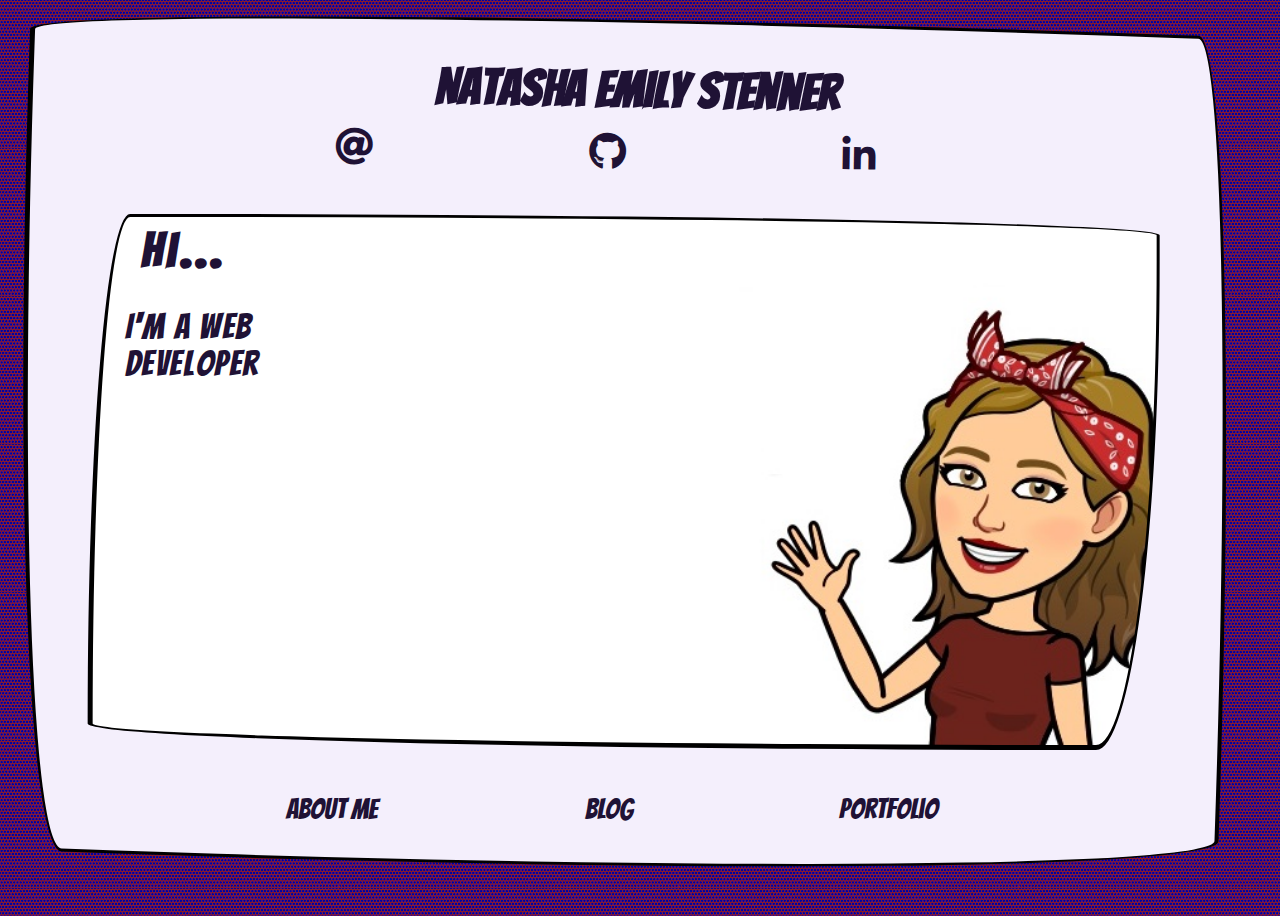
<file: index.html>
<!DOCTYPE html>
<html lang="en">
<head>
    <meta charset="UTF-8">
    <meta name="viewport" content="width=device-width, initial-scale=1.0">
    <meta http-equiv="X-UA-Compatible" content="ie=edge">
    <link rel="stylesheet" href="https://cdnjs.cloudflare.com/ajax/libs/font-awesome/5.11.2/css/all.css"/>
    <link rel="stylesheet"href="main.css"/>
    <link href="https://fonts.googleapis.com/css?family=Bangers&display=swap" rel="stylesheet">
    <title>Natasha Stenner</title>
    <link rel="shortcut icon" type="image/png" href="./images/smile.png">
</head>
<body>
    <section class="main-page-menu borders">
        <div class = "odd-box-inner">
        <heading id="heading"><h1>Natasha Emily Stenner</h1></heading> 
        <div class="socials">
            <a class="fas fa-at links" href="mailto:tashas1997@gmail.com"></a>
            <a class="fab fa-github links" href="https://github.com/TashaStenner"></a>
            <a class="fab fa-linkedin-in links" href="https://www.linkedin.com/in/tasha-stenner-4196671a1/"></a>
        </div>
    </div>
        <div class="intro borders">
            <h2>Hi...</h2>
            <p>I'm a web <br> developer</p>
        </div>
        <div class="nav-buttons">
            <a href="./about-me.html" class = "links"> About me</a>
            <a href="./blog.html" class = "links"> Blog</a>
            <a href="./portfolio.html" class = "links">Portfolio</a>
        </div>
    </section>
</body>
</html>
</file>
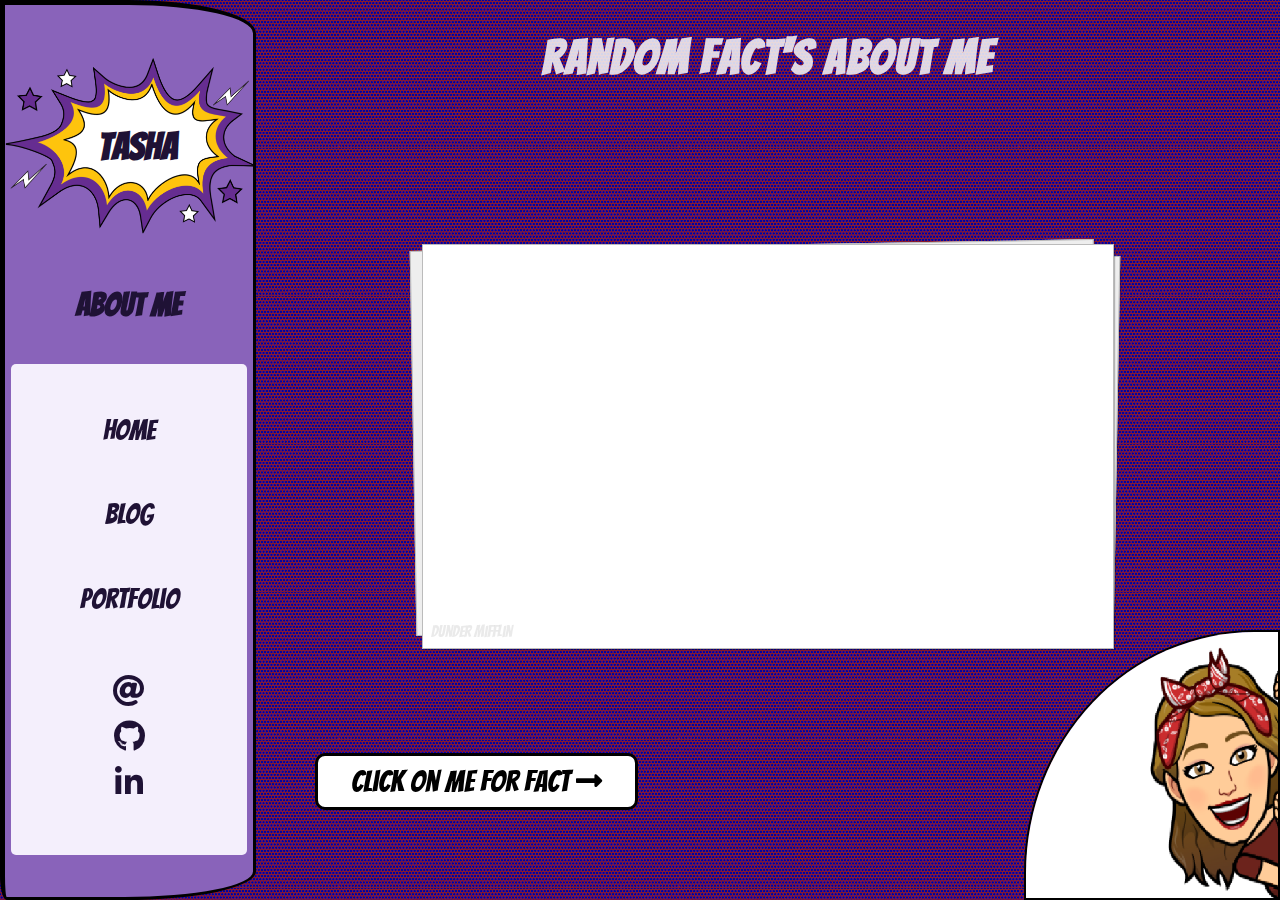
<file: about-me.html>
<!DOCTYPE html>
<html lang="en">
  <head>
    <meta charset="UTF-8" />
    <meta name="viewport" content="width=device-width, initial-scale=1.0" />
    <meta http-equiv="X-UA-Compatible" content="ie=edge" />
    <link
      rel="stylesheet"
      href="https://cdnjs.cloudflare.com/ajax/libs/font-awesome/5.11.2/css/all.css"
    />
    <link rel="stylesheet" href="main.css" />
    <link
      href="https://fonts.googleapis.com/css?family=Bangers&display=swap"
      rel="stylesheet"
    />
    <script async defer src="script.js"></script>
    <title>Natasha Stenner</title>
    <link rel="shortcut icon" type="image/png" href="./images/smile.png">
  </head>
  <body>
    <section class="side-bar borders">
      <heading id="heading"><h1>Tasha</h1></heading>
      <h2>About me</h2>
      <div class="socials side">
        <a href="./index.html" class="links">Home</a>
        <a href="./blog.html" class="links"> Blog</a>
        <a href="./portfolio.html" class="links">Portfolio</a>
        <div>
          <a class="fas fa-at links" href="mailto:tashas1997@gmail.com"></a>
          <a
            target="_blank"
            class="fab fa-github links"
            href="https://github.com/TashaStenner"
          ></a>
          <a
            target="_blank"
            class="fab fa-linkedin-in links"
            href="https://www.linkedin.com/in/tasha-stenner-4196671a1/"
          ></a>
        </div>
      </div>
    </section>
    <section id="about-me">
      <div id="facts">
        <h2>Random Fact's About Me</h2>
        <div class="paper">
          <p id="fact"></p>
          <p id="watermark">Dunder Mifflin</p>
        </div>
        <p id="click">
          Click on ME for fact <a class="fas fa-long-arrow-alt-right"></a>
        </p>
      </div>
      <img class="peering" id="randomBtn" src="/images/peering2.png" alt="" />
    </section>
  </body>
</html>
</file>
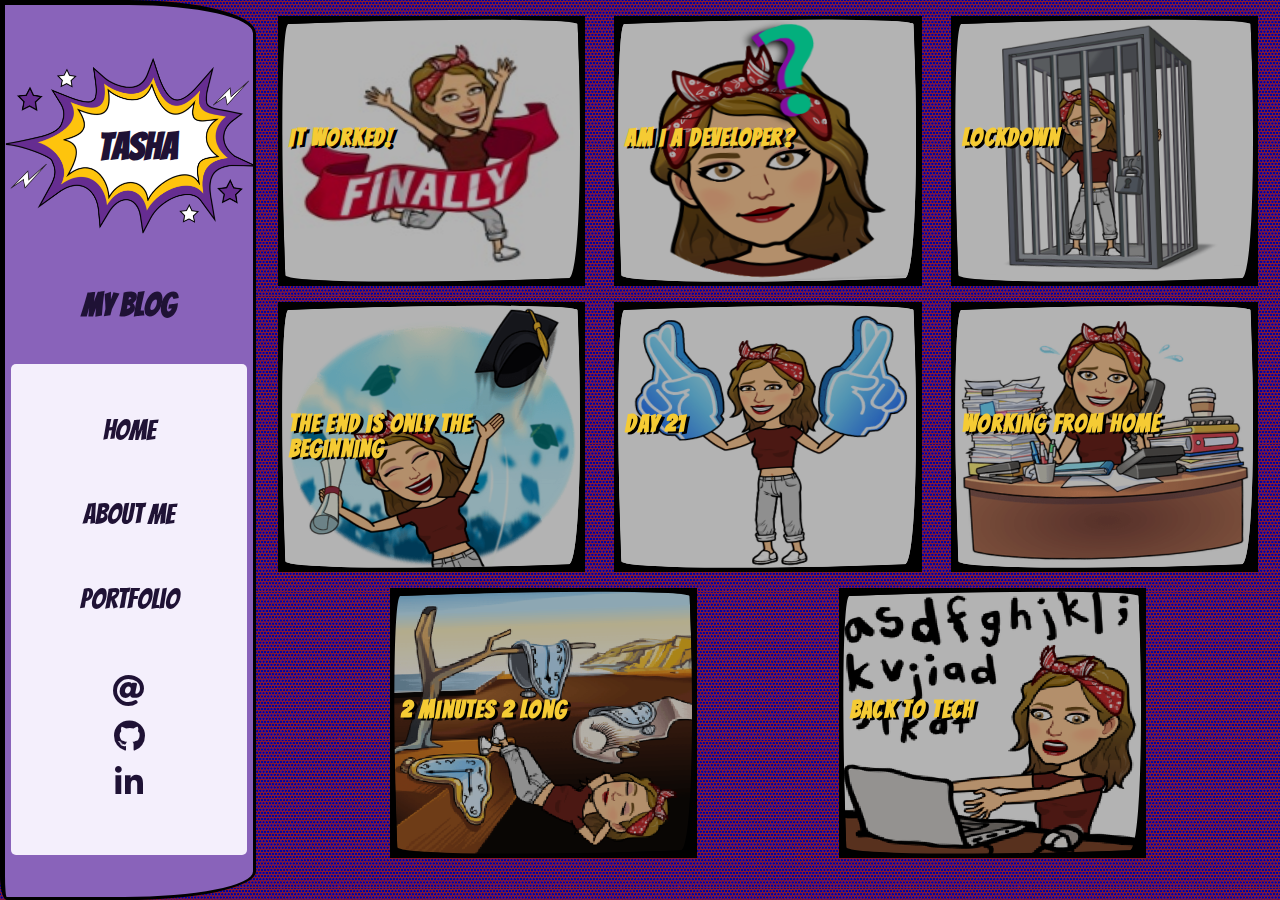
<file: blog.html>
<!DOCTYPE html>
<html lang="en">
  <head>
    <meta charset="UTF-8" />
    <meta name="viewport" content="width=device-width, initial-scale=1.0" />
    <meta http-equiv="X-UA-Compatible" content="ie=edge" />
    <link
      target="_blank"
      rel="stylesheet"
      href="https://cdnjs.cloudflare.com/ajax/libs/font-awesome/5.11.2/css/all.css"
    />
    <link rel="stylesheet" href="main.css" />
    <link
      target="_blank"
      href="https://fonts.googleapis.com/css?family=Bangers&display=swap"
      rel="stylesheet"
    />
    <title>Natasha Stenner</title>
    <link rel="shortcut icon" type="image/png" href="./images/smile.png">
  </head>
  <body>
    <section id="blog-page">
      <section class="side-bar borders">
        <heading id="heading"><h1>Tasha</h1></heading>
        <h2>My Blog</h2>
        <div class="socials">
          <a href="./index.html" class="links">Home</a>
          <a href="./about-me.html" class="links"> About me</a>
          <a href="./portfolio.html" class="links">Portfolio</a>
          <div>
            <a class="fas fa-at links" href="mailto:tashas1997@gmail.com"></a>
            <a
              target="_blank"
              class="fab fa-github links"
              href="https://github.com/TashaStenner"
            ></a>
            <a
              target="_blank"
              class="fab fa-linkedin-in links"
              href="https://www.linkedin.com/in/tasha-stenner-4196671a1/"
              ></a>
            </div>
          </div>
        </section>
        <section id="bottom-half">
          <div id="section1">
            <a
            target="_blank"
            class="card borders"
            href="https://tashastenner.tech.blog/2020/06/23/finally-it-worked/"
          >
            <img src="./images/finally.jpg" alt="placecard" />
            <h2>It worked!</h2>
          </a>
            <a
            target="_blank"
            class="card borders"
            href="https://tashastenner.tech.blog/2020/06/05/are-you-really-a-developer-if-you-use-wordpress/"
          >
            <img src="./images/wordpress.png" alt="placecard" />
            <h2>Am I a developer?</h2>
          </a>
            <a
            target="_blank"
            class="card borders"
            href="https://tashastenner.tech.blog/2020/05/14/lockdown/"
          >
            <img src="./images/Lockdown.png" alt="placecard" />
            <h2>Lockdown</h2>
          </a>
          <p>Scroll For More...</p> 
            <a
              target="_blank"
              class="card borders"
              href="https://tashastenner.tech.blog/2020/04/20/the-end-is-just-the-beginning/"
            >
              <img src="./images/graduation.png" alt="placecard" />
              <h2>The end is only the <br/> beginning</h2>
            </a>
          <a
            target="_blank"
            class="card borders"
            href="https://tashastenner.tech.blog/2020/04/11/day-21/"
          >
            <img src="./images/day21.png" alt="placecard" />
            <h2>Day 21</h2>
          </a>
          <a
            target="_blank"
            class="card borders"
            href="https://tashastenner.tech.blog/2020/03/19/workingfromhome-jsx/"
          >
            <img src="./images/workingfromhome.png" alt="placecard" />
            <h2>Working From Home</h2>
          </a> 
          <p>Scroll For Even More...</p>      
          <a
            target="_blank"
            class="card borders"
            href="https://tashastenner.tech.blog/2020/02/07/2-minutes-too-long/"
          >
            <img src="./images/2minutes2long.png" alt="placecard" />
            <h2>2 minutes 2 long</h2>
          </a>
          <a
            target="_blank"
            class="card borders"
            href="https://tashastenner.tech.blog/2020/02/05/back-to-tech/"
          >
            <img src="./images/back2tech.png" alt="placecard" />
            <h2>Back to tech</h2>
        </a>
        </div>
      </section>
    </section>
  </body>
</html>
</file>
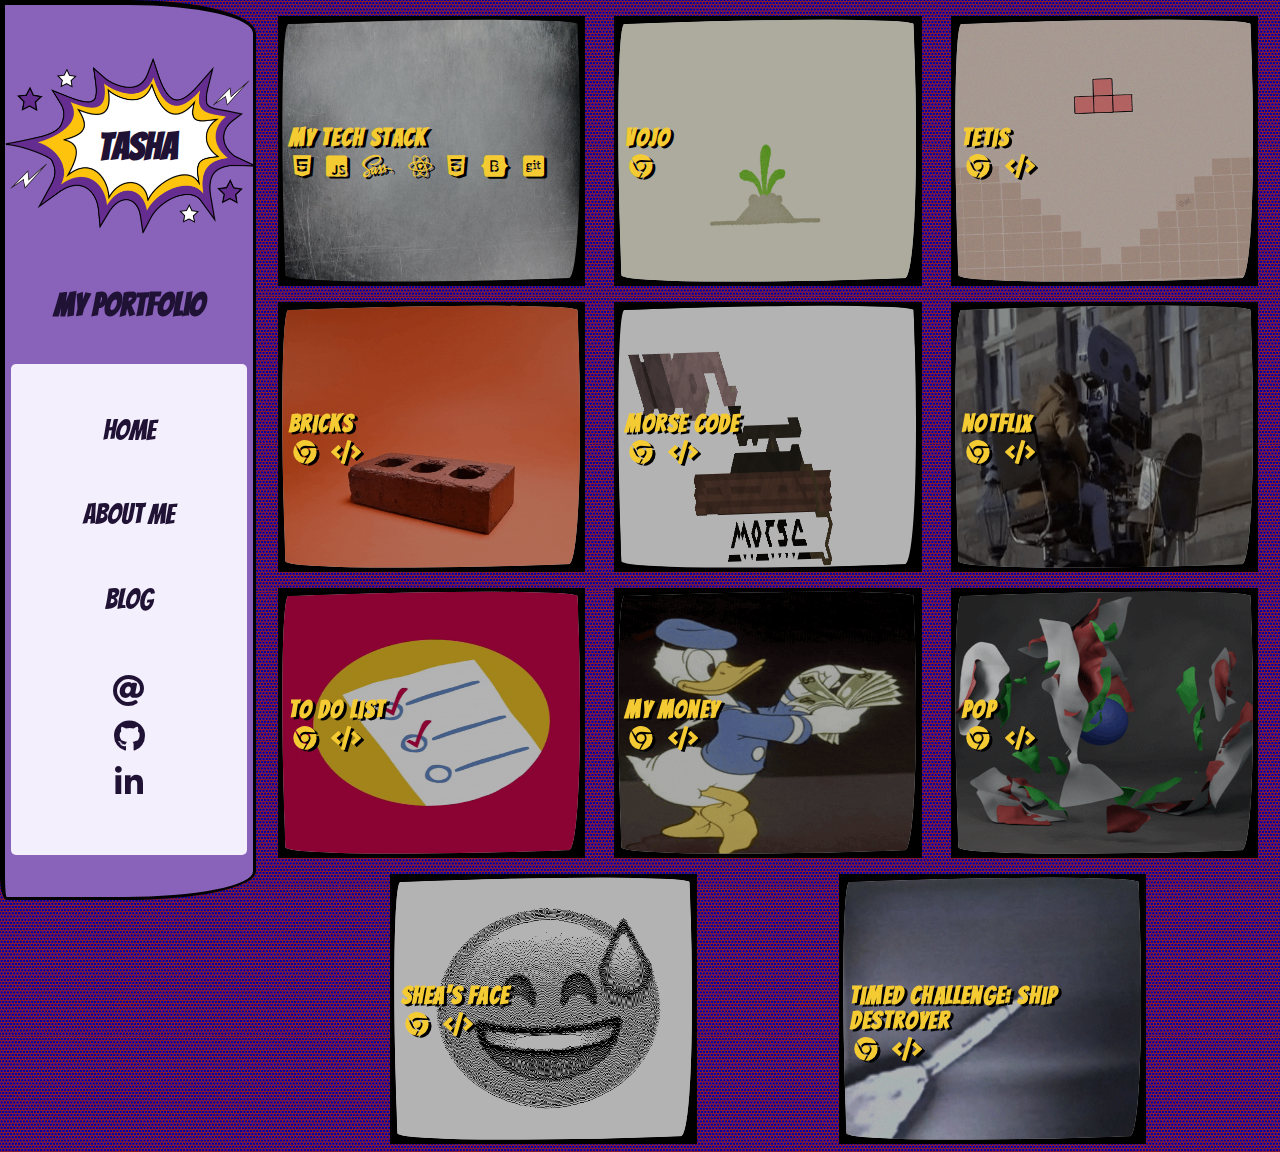
<file: portfolio.html>
<!DOCTYPE html>
<html lang="en">
  <head>
    <meta charset="UTF-8" />
    <meta name="viewport" content="width=device-width, initial-scale=1.0" />
    <meta http-equiv="X-UA-Compatible" content="ie=edge" />
    <link
      rel="stylesheet"
      href="https://cdnjs.cloudflare.com/ajax/libs/font-awesome/5.11.2/css/all.css"
    />
    <link rel="stylesheet" href="main.css" />
    <link
      href="https://fonts.googleapis.com/css?family=Bangers&display=swap"
      rel="stylesheet"
    />
    <title>Natasha Stenner</title>
    <link rel="shortcut icon" type="image/png" href="./images/smile.png">
  </head>
  <body>
    <section id="portfolio-page">
      <section class="side-bar borders">
        <heading id="heading"><h1>Tasha</h1></heading>
        <h2>My Portfolio</h2>
        <div class="socials">
          <a href="./index.html" class="links">Home</a>
          <a href="./about-me.html" class="links"> About me</a>
          <a href="./blog.html" class="links">Blog</a>
          <div>
            <a class="fas fa-at links" href="mailto:tashas1997@gmail.com"></a>
            <a
              class="fab fa-github links"
              href="https://github.com/TashaStenner"
            ></a>
            <a
              class="fab fa-linkedin-in links"
              href="https://www.linkedin.com/in/tasha-stenner-4196671a1/"
            ></a>
          </div>
        </div>
      </section>
      <section id="bottom-half">
        <div id="section1">
          <section class="card borders even" >
            <img src="./images/grey.jpg"/>
            <h2>My Tech Stack
              <br/>
            <a class="fab fa-html5 links"></a>
            <a class="fab fa-js-square links"></a>
            <a class="fab fa-sass links"></a>
            <a class="fab fa-react links"></a>
            <a class="fab fa-css3-alt links"></a>
            <a class="fab fa-bootstrap links"></a>
            <a class="fab fa-git-square links"></a>
          </h2>
          </section>
          <section class="card borders odd">
            <img src="./images/veg.gif" alt="placecard" />
            <h2>
              Vojo
              <br />
              <a
                target="_blank"
                class="fab fa-chrome links"
                href="https://vojo-bbe4f.firebaseapp.com/"
              ></a>
            </h2>
          </section>
          <section
            target="_blank"
            class="card borders"
          >
            <img src="./images/tetris.gif" alt="placecard" />
            <h2>
              Tetis
              <br />
              <a
                target="_blank"
                class="fab fa-chrome links"
                href="https://tetris.tasha-emily-stenner.co.uk"
              ></a>
              <a
                target="_blank"
                class="fas fa-code links"
                href="https://github.com/TashaStenner/tetris"
              ></a>
            </h2>
          </section>
          <p>Scroll For More...</p>
          <section
            target="_blank"
            class="card borders"
          >
            <img src="./images/brick.gif" alt="placecard" />
            <h2>
              Bricks
              <br />
              <a
                target="_blank"
                class="fab fa-chrome links"
                href="https://brick-game.tasha-emily-stenner.co.uk"
              ></a>
              <a
                target="_blank"
                class="fas fa-code links"
                href="https://github.com/TashaStenner/brick-game"
              ></a>
            </h2>
          </section>
          <section
            target="_blank"
            class="card borders"
            href="https://tashastenner.github.io/morsecode/"
          >
            <img src="./images/morse.gif" alt="placecard" />
            <h2>
              Morse Code
              <br />
              <a
                target="_blank"
                class="fab fa-chrome links"
                href="https://morsecode.tasha-emily-stenner.co.uk"
              ></a>
              <a
                target="_blank"
                class="fas fa-code links"
                href="https://github.com/TashaStenner/morsecode"
              ></a>
            </h2>
          </section>
          <section class="card borders">
            <img src="./images/movies.gif" alt="placecard" />
            <h2>
              Notflix
              <br />
              <a
              target="_blank"
              class="fab fa-chrome links"
              href="https://notflix.tasha-emily-stenner.co.uk/"
              ></a>
              <a
              target="_blank"
              class="fas fa-code links"
              href="https://github.com/TashaStenner/notflix"
              ></a>
            </h2>
          </section>
          <p>Scroll For Even More...</p>
          <section class="card borders">
            <img src="./images/todo.gif" alt="placecard" />
            <h2>
              To Do List
              <br />
              <a
              target="_blank"
              class="fab fa-chrome links"
              href="https://todo.tasha-emily-stenner.co.uk/"
              ></a>
              <a
              target="_blank"
              class="fas fa-code links"
              href="https://github.com/TashaStenner/to-do"
              ></a>
            </h2>
          </section>
          <section class="card borders odd">
            <img src="./images/money.gif" alt="placecard" />
            <h2>
              My Money
              <br />
              <a
                target="_blank"
                class="fab fa-chrome links"
                href="https://my-money.tasha-emily-stenner.co.uk/"
              ></a>
              <a
                target="_blank"
                class="fas fa-code links"
                href="https://github.com/TashaStenner/My-Money"
              ></a>
            </h2>
          </section>
          <section class="card borders odd">
            <img src="./images/pop.gif" alt="placecard" />
            <h2>
              POP
              <br />
              <a
                target="_blank"
                class="fab fa-chrome links"
                href="https://pop.tasha-emily-stenner.co.uk/"
              ></a>
              <a
                target="_blank"
                class="fas fa-code links"
                href="https://github.com/TashaStenner/pop"
              ></a>
            </h2>
          </section>
          <p>Go on you know you want to keep going!</p>
          <section class="card borders">
            <img src="./images/faces.gif" alt="placecard" />
            <h2>
              Shea's Face
              <br />
              <a
                target="_blank"
                class="fab fa-chrome links"
                href="https://face.tasha-emily-stenner.co.uk/"
              ></a>
              <a
                target="_blank"
                class="fas fa-code links"
                href="https://github.com/TashaStenner/shea-face"
              ></a>
            </h2>
          </section>
          <section class="card borders odd">
            <img src="./images/ship.gif" alt="placecard" />
            <h2>
              Timed Challenge: Ship Destroyer
              <br />
              <a
                target="_blank"
                class="fab fa-chrome links"
                href="https://ship-destroyer.tasha-emily-stenner.co.uk/"
              ></a>
              <a
                target="_blank"
                class="fas fa-code links"
                href="https://github.com/TashaStenner/ship-destroyer"
              ></a>
            </h2>
          </section>
        </div>
      </section>
    </section>
  </body>
</html>
</file>
<file: main.css>
* {
  margin: 0;
  padding: 0;
  -webkit-box-sizing: border-box;
          box-sizing: border-box;
  font-family: "Bangers", cursive;
}

body {
  background-image: url(./images/background.png);
  min-height: 100vh;
}

.borders {
  background: #fff;
  border: solid black;
  border-color: black;
}

.main-page-menu {
  height: 95vh;
  width: 90vw;
  margin: 0;
  padding: 8px;
  margin-top: 16px;
  margin-left: 16px;
  display: -webkit-box;
  display: -ms-flexbox;
  display: flex;
  -webkit-box-orient: vertical;
  -webkit-box-direction: normal;
      -ms-flex-direction: column;
          flex-direction: column;
  -webkit-box-align: center;
      -ms-flex-align: center;
          align-items: center;
  -webkit-box-pack: justify;
      -ms-flex-pack: justify;
          justify-content: space-between;
  color: #1f1235;
  background-color: #f4effc;
  border-width: 3px 4px 3px 5px;
  border-radius: 95% 4% 92% 5%/4% 95% 6% 95%;
  -webkit-transform: rotate(2deg);
          transform: rotate(2deg);
}

.main-page-menu #heading,
.main-page-menu div {
  width: 90%;
  text-align: center;
  margin: 8px;
}

.main-page-menu #heading {
  height: 25%;
  padding: 8px;
  margin-bottom: 8px;
  font-size: 26px;
}

.main-page-menu .socials {
  margin-top: 0;
  height: 10%;
  display: -webkit-box;
  display: -ms-flexbox;
  display: flex;
  -webkit-box-orient: horizontal;
  -webkit-box-direction: normal;
      -ms-flex-direction: row;
          flex-direction: row;
  -webkit-box-align: center;
      -ms-flex-align: center;
          align-items: center;
  -webkit-box-pack: space-evenly;
      -ms-flex-pack: space-evenly;
          justify-content: space-evenly;
}

.main-page-menu .socials .links {
  font-size: 25px;
}

.main-page-menu .intro {
  background-image: url("./images/hi.jpg");
  background-size: contain;
  background-repeat: no-repeat;
  background-position: right bottom;
  height: 80%;
}

.main-page-menu .intro:hover {
  background-image: url("./images/hello.jpg");
}

.main-page-menu .intro h2 {
  font-size: 32px;
  margin: 8px;
  text-align: start;
}

.main-page-menu .intro p {
  font-size: 30px;
  margin: 8px;
  text-align: start;
}

.main-page-menu .nav-buttons {
  display: -webkit-box;
  display: -ms-flexbox;
  display: flex;
  -webkit-box-orient: horizontal;
  -webkit-box-direction: normal;
      -ms-flex-direction: row;
          flex-direction: row;
  -webkit-box-align: center;
      -ms-flex-align: center;
          align-items: center;
  -webkit-box-pack: space-evenly;
      -ms-flex-pack: space-evenly;
          justify-content: space-evenly;
  font-size: 20px;
  margin-top: 0;
  -webkit-transform: rotate(-2deg);
          transform: rotate(-2deg);
}

.links {
  padding: 4px;
  color: #1f1235;
  text-decoration: none;
}

.links:active {
  text-shadow: 2px 2px #a58cd1;
}

#nav-bar,
.intro {
  border: 2px solid #000000;
  text-align: start;
  border-width: 3px 3px 5px 5px;
  border-radius: 4% 95% 6% 95%/95% 4% 92% 5%;
  -webkit-transform: rotate(-2deg);
          transform: rotate(-2deg);
}

#blog-page,
#portfolio-page {
  display: -webkit-box;
  display: -ms-flexbox;
  display: flex;
  -webkit-box-pack: start;
      -ms-flex-pack: start;
          justify-content: flex-start;
  -ms-flex-line-pack: start;
      align-content: flex-start;
}

@media only screen and (min-width: 768px) {
  .main-page-menu {
    width: 95vw;
  }
  .main-page-menu h1,
  .main-page-menu .socials {
    -webkit-transform: rotate(-1deg);
            transform: rotate(-1deg);
  }
  .main-page-menu .intro h2,
  .main-page-menu .intro p {
    margin-left: 24px;
    letter-spacing: 0.1rem;
  }
  .main-page-menu .nav-buttons {
    padding: 8px;
    font-size: 28px;
  }
}

@media only screen and (min-width: 1024px) {
  .main-page-menu .socials {
    margin-left: 24px;
  }
}

@media only screen and (min-width: 1100px) {
  .main-page-menu h1 {
    font-size: 50px;
  }
  .main-page-menu .socials .links {
    font-size: 38px;
  }
  .main-page-menu .intro h2 {
    font-size: 48px;
    margin-left: 48px;
    letter-spacing: 0.1em;
  }
  .main-page-menu .intro p {
    font-size: 35px;
    margin: 32px;
  }
  .main-page-menu .nav-buttons {
    font-size: 28px;
    margin: 24px;
  }
}

.side-bar {
  position: fixed;
  top: 0;
  left: -25vw;
  opacity: 0.4;
  background-color: #8963BA;
  height: 100vh;
  width: 30vw;
  display: -webkit-box;
  display: -ms-flexbox;
  display: flex;
  -webkit-box-orient: vertical;
  -webkit-box-direction: normal;
      -ms-flex-direction: column;
          flex-direction: column;
  -webkit-box-align: center;
      -ms-flex-align: center;
          align-items: center;
  -webkit-box-pack: justify;
      -ms-flex-pack: justify;
          justify-content: space-between;
  color: #1f1235;
  border-width: 5px 3px 3px 5px;
  border-radius: 95% 94% 97% 5%/0% 7% 6% 5%;
  -webkit-box-pack: space-evenly;
      -ms-flex-pack: space-evenly;
          justify-content: space-evenly;
  -webkit-transition: 0.3s;
  transition: 0.3s;
  z-index: 10;
}

.side-bar:hover {
  background-color: #8963BA;
  opacity: 1;
  left: 0vw;
}

.side-bar #heading {
  background-image: url("./images/cartoon-boom.png");
  background-size: cover;
  background-repeat: no-repeat;
  background-position: center;
  overflow: hidden;
  height: 20vh;
  width: 28vw;
  display: -webkit-box;
  display: -ms-flexbox;
  display: flex;
  -webkit-box-orient: vertical;
  -webkit-box-direction: normal;
      -ms-flex-direction: column;
          flex-direction: column;
  -webkit-box-align: center;
      -ms-flex-align: center;
          align-items: center;
  -webkit-box-pack: justify;
      -ms-flex-pack: justify;
          justify-content: space-between;
  -webkit-box-pack: center;
      -ms-flex-pack: center;
          justify-content: center;
}

.side-bar #heading h1 {
  padding: 8px;
  margin-left: 8px;
  font-size: 28px;
}

.side-bar a {
  font-size: 24px;
  text-align: center;
  color: #1f1235;
}

.side-bar h2 {
  text-align: center;
}

.side-bar .socials {
  display: -webkit-box;
  display: -ms-flexbox;
  display: flex;
  -webkit-box-orient: vertical;
  -webkit-box-direction: normal;
      -ms-flex-direction: column;
          flex-direction: column;
  -webkit-box-align: center;
      -ms-flex-align: center;
          align-items: center;
  -webkit-box-pack: justify;
      -ms-flex-pack: justify;
          justify-content: space-between;
  -webkit-box-pack: space-evenly;
      -ms-flex-pack: space-evenly;
          justify-content: space-evenly;
  font-size: 20px;
  height: 55%;
  width: 95%;
  color: #1f1235;
  border-radius: 5px;
  background-color: #f4effc;
}

.side-bar .socials:visited {
  color: #1f1235;
}

.side-bar .socials a {
  font-size: 22px;
  -webkit-transition: 0.3s;
  transition: 0.3s;
}

.side-bar .socials a:hover {
  border-width: 3px 3px 5px 5px;
  border-radius: 4% 95% 6% 95%/95% 4% 92% 5%;
  -webkit-transform: rotate(-2deg);
          transform: rotate(-2deg);
  border: 2px solid #000000;
}

.side-bar .socials a span {
  border-width: 3px 4px 3px 5px;
  border-radius: 95% 4% 92% 5%/4% 95% 6% 95%;
  -webkit-transform: rotate(2deg);
          transform: rotate(2deg);
  border: 2px solid #000000;
}

.side-bar .socials div {
  display: -webkit-box;
  display: -ms-flexbox;
  display: flex;
  -webkit-box-orient: vertical;
  -webkit-box-direction: normal;
      -ms-flex-direction: column;
          flex-direction: column;
  -webkit-box-align: center;
      -ms-flex-align: center;
          align-items: center;
  -webkit-box-pack: justify;
      -ms-flex-pack: justify;
          justify-content: space-between;
  -webkit-box-pack: space-evenly;
      -ms-flex-pack: space-evenly;
          justify-content: space-evenly;
  margin: 3px;
  text-align: center;
  background-color: #f4effc;
}

.side-bar .socials div a {
  font-size: 22px;
  margin: 3px;
  border: none;
}

@media only screen and (min-width: 425px) {
  .side-bar #heading h1 {
    font-size: 32px;
  }
  .side-bar h2 {
    font-size: 32px;
  }
  .side-bar .socials a {
    font-size: 28px;
  }
  .side-bar .socials div a {
    font-size: 32px;
  }
}

@media only screen and (min-width: 725px) {
  .side-bar {
    position: fixed;
    top: 0;
    left: 0;
    opacity: 1;
    -webkit-transition: 0;
    transition: 0;
    z-index: 0;
  }
}

@media only screen and (min-width: 1024px) {
  .side-bar {
    width: 20vw;
  }
  .side-bar #heading {
    width: 20vw;
    height: 22vh;
  }
  .side-bar #heading h1 {
    font-size: 38px;
    margin-left: 16px;
  }
}

#about-me {
  height: 100vh;
  width: 100vw;
  position: relative;
  text-align: center;
}

#about-me #facts {
  margin: 0 auto;
  height: 90%;
  width: 90%;
  display: -webkit-box;
  display: -ms-flexbox;
  display: flex;
  -webkit-box-orient: vertical;
  -webkit-box-direction: normal;
      -ms-flex-direction: column;
          flex-direction: column;
  -webkit-box-pack: justify;
      -ms-flex-pack: justify;
          justify-content: space-between;
}

#about-me #facts h2 {
  color: rgba(247, 247, 247, 0.863);
  padding: 8px;
  font-size: 30px;
  margin-top: 24px;
  letter-spacing: 0.03em;
}

#about-me #facts .paper {
  background: #fff;
  padding: 30px;
  position: relative;
  width: 90%;
  height: 50%;
  margin-left: 16px;
  margin-bottom: 24px;
}

#about-me #facts .paper,
#about-me #facts .paper::before,
#about-me #facts .paper::after {
  /* Styles to distinguish sheets from one another */
  -webkit-box-shadow: 1px 1px 1px rgba(0, 0, 0, 0.25);
          box-shadow: 1px 1px 1px rgba(0, 0, 0, 0.25);
  border: 1px solid #bbb;
}

#about-me #facts .paper::before,
#about-me #facts .paper::after {
  content: "";
  position: absolute;
  height: 95%;
  width: 99%;
  background-color: #eee;
}

#about-me #facts .paper::before {
  right: 15px;
  top: 0;
  -webkit-transform: rotate(-1deg);
          transform: rotate(-1deg);
  z-index: -1;
}

#about-me #facts .paper::after {
  top: 5px;
  right: -5px;
  -webkit-transform: rotate(1deg);
          transform: rotate(1deg);
  z-index: -2;
}

#about-me #facts #fact {
  height: 30%;
  font-size: 26px;
  margin: 48px auto;
  -webkit-transform: rotate(25deg);
          transform: rotate(25deg);
  color: #f5cb34;
}

#about-me #facts #watermark {
  color: rgba(0, 0, 0, 0.082);
  margin: 8px;
  position: absolute;
  bottom: 0;
  left: 0;
}

#about-me #facts #click {
  width: 45%;
  padding: 10px 15px;
  border-radius: 10px;
  border: 3px solid black;
  background: white;
  margin-left: 8px;
}

#about-me .peering {
  height: 30%;
  width: 50%;
  position: absolute;
  right: 0;
  bottom: 0;
  border-top-left-radius: 90%;
  border: 2px solid black;
}

#about-me .peering:hover {
  cursor: pointer;
}

@media only screen and (min-width: 425px) {
  #about-me #facts #click {
    font-size: 20px;
  }
}

@media only screen and (min-width: 768px) {
  #about-me {
    width: 70vw;
    position: absolute;
    right: 0;
  }
}

@media only screen and (min-width: 1024px) {
  #about-me {
    width: 80vw;
    position: absolute;
    right: 0;
  }
  #about-me #facts h2 {
    font-size: 40px;
    margin: 24px auto;
  }
  #about-me #facts .paper {
    width: 80%;
    margin: auto;
    margin-bottom: 80px;
  }
  #about-me #facts #fact {
    width: 70%;
    font-size: 30px;
    margin: 80px;
  }
  #about-me #facts #click {
    width: 35%;
  }
  #about-me .peering {
    width: 30%;
  }
}

@media only screen and (min-width: 1100px) {
  #about-me #facts h2 {
    font-size: 48px;
  }
  #about-me #facts .paper {
    width: 75%;
    margin-bottom: 104px;
  }
  #about-me #facts #fact {
    width: 65%;
    font-size: 38px;
    margin: 104px;
  }
  #about-me #facts #click {
    font-size: 30px;
  }
  #about-me .peering {
    width: 25%;
  }
}

#bottom-half {
  margin: 8px auto;
}

#bottom-half #section1 {
  display: -webkit-box;
  display: -ms-flexbox;
  display: flex;
  -webkit-box-orient: vertical;
  -webkit-box-direction: normal;
      -ms-flex-direction: column;
          flex-direction: column;
  -webkit-box-align: center;
      -ms-flex-align: center;
          align-items: center;
  -webkit-box-pack: justify;
      -ms-flex-pack: justify;
          justify-content: space-between;
  width: 60vw;
}

#bottom-half #section1 .card {
  height: 30vh;
  width: 100%;
  margin-bottom: 8px;
  position: relative;
  background-color: black;
}

#bottom-half #section1 .card h2 {
  position: absolute;
  color: #f5cb34;
  top: 40%;
  text-shadow: 3px 2px black;
  margin-left: 8px;
  letter-spacing: 0.05em;
}

#bottom-half #section1 .card h2 a {
  color: #f5cb34;
}

#bottom-half #section1 .card h2 a :hover {
  font-size: 16px;
}

#bottom-half #section1 .card img {
  height: 100%;
  width: 100%;
  border-width: 3px 3px 5px 5px;
  border-radius: 4% 95% 6% 95%/95% 4% 92% 5%;
  -webkit-transform: rotate(-2deg);
          transform: rotate(-2deg);
  opacity: 70%;
  background-color: white;
}

#bottom-half #section1 .card img:focus {
  opacity: 100%;
}

#bottom-half #section1 p {
  color: white;
  margin-bottom: 8px;
}

@media only screen and (min-width: 425px) {
  #bottom-half {
    width: 70vw;
  }
  #bottom-half #section1 {
    height: auto;
    width: auto;
  }
  #bottom-half #section1 .card {
    margin: 4px;
    height: 30vh;
    width: 100%;
  }
}

@media only screen and (min-width: 425px) and (min-width: 768px) {
  #bottom-half {
    width: 65vw;
    position: absolute;
    right: 0;
  }
  #bottom-half #section1 {
    display: -webkit-box;
    display: -ms-flexbox;
    display: flex;
    -webkit-box-orient: horizontal;
    -webkit-box-direction: normal;
        -ms-flex-direction: row;
            flex-direction: row;
    -webkit-box-align: center;
        -ms-flex-align: center;
            align-items: center;
    -webkit-box-pack: space-evenly;
        -ms-flex-pack: space-evenly;
            justify-content: space-evenly;
    height: auto;
    width: auto;
    -ms-flex-wrap: wrap;
        flex-wrap: wrap;
  }
  #bottom-half #section1 p {
    display: none;
  }
  #bottom-half #section1 .card {
    height: 40vh;
    width: 45%;
  }
}

@media only screen and (min-width: 425px) and (min-width: 768px) {
  #bottom-half {
    width: 70vw;
    position: absolute;
    right: 0;
  }
  #bottom-half #section1 {
    display: -webkit-box;
    display: -ms-flexbox;
    display: flex;
    -webkit-box-orient: horizontal;
    -webkit-box-direction: normal;
        -ms-flex-direction: row;
            flex-direction: row;
    -webkit-box-align: center;
        -ms-flex-align: center;
            align-items: center;
    -webkit-box-pack: space-evenly;
        -ms-flex-pack: space-evenly;
            justify-content: space-evenly;
    -ms-flex-wrap: wrap;
        flex-wrap: wrap;
  }
  #bottom-half #section1 p {
    display: none;
  }
  #bottom-half #section1 .card {
    height: 40vh;
    width: 45%;
  }
}

@media only screen and (min-width: 425px) and (min-width: 1024px) {
  #bottom-half {
    width: 80vw;
    position: absolute;
    right: 0;
  }
  #bottom-half #section1 .card {
    height: 30vh;
    width: 30%;
    margin: 8px;
  }
}

@media only screen and (min-width: 425px) {
  #portfolio-page #section1 img {
    background-color: #b9b8b8;
  }
}
/*# sourceMappingURL=main.css.map */
</file>
